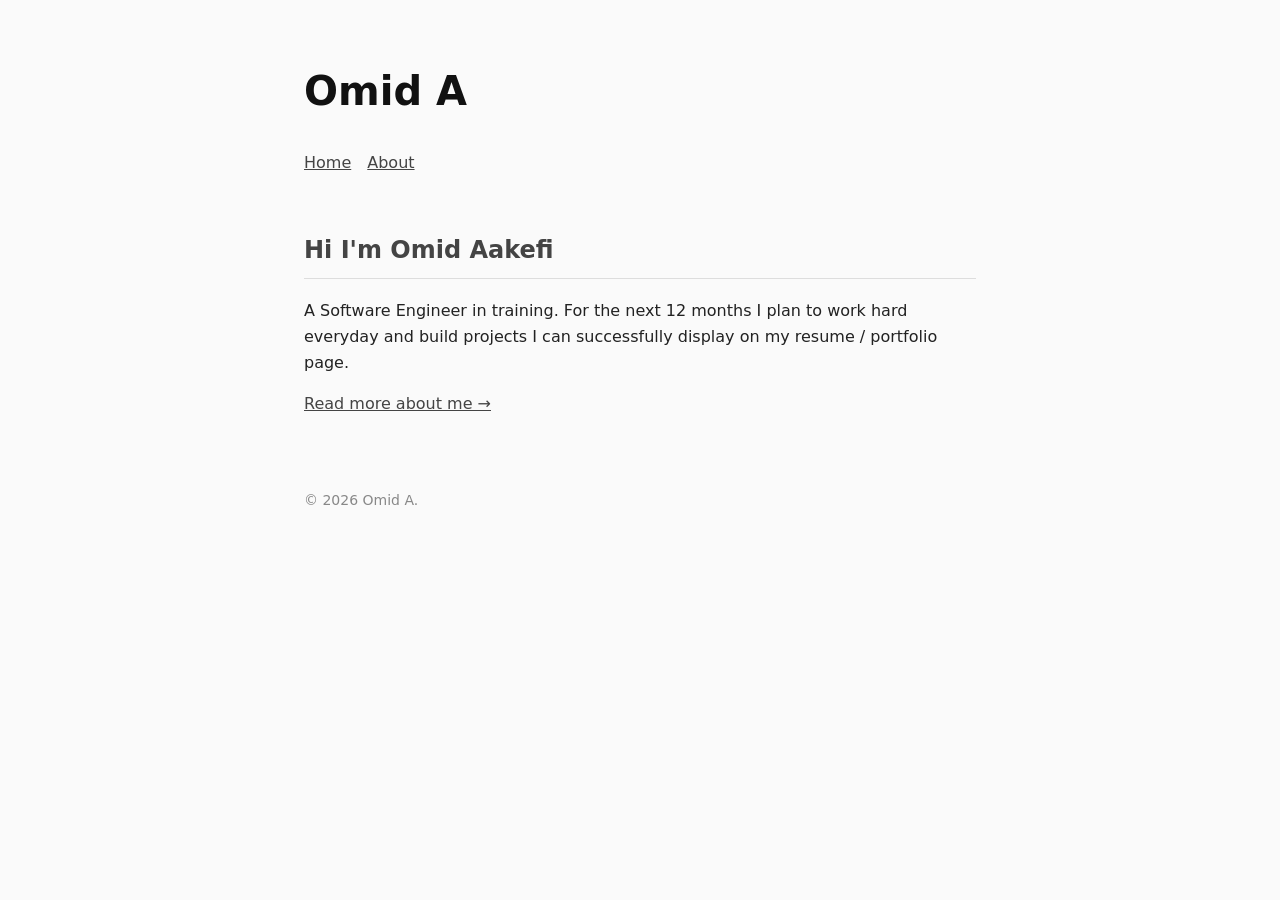
<file: index.html>
<!DOCTYPE html>
<html lang="en">
    <head>
        <meta charset="UTF-8">
        <meta name="viewport" content="width=device-width, initial-scale=1">
        <title>Omid A - Software Engineer in training</title>
        <link rel="stylesheet" href="styles.css">
    </head>
    <body>
        <header>
            <h1>Omid A</h1>
            <nav>
                <a href="index.html">Home</a>
                <a href="about.html">About</a>
            </nav>
        </header>
        <main>
            <section>
                <h2>Hi I'm Omid Aakefi</h2>
                <p>A Software Engineer in training. For the next 12 months I plan to work hard everyday and build projects I can successfully display on my resume / portfolio page.</p>
                <a href="about.html">Read more about me →</a>
            </section>
        </main>
        <footer>
            <p>© <time datetime="2026">2026</time> Omid A.</p>
        </footer>
    </body>
</html>
</file>
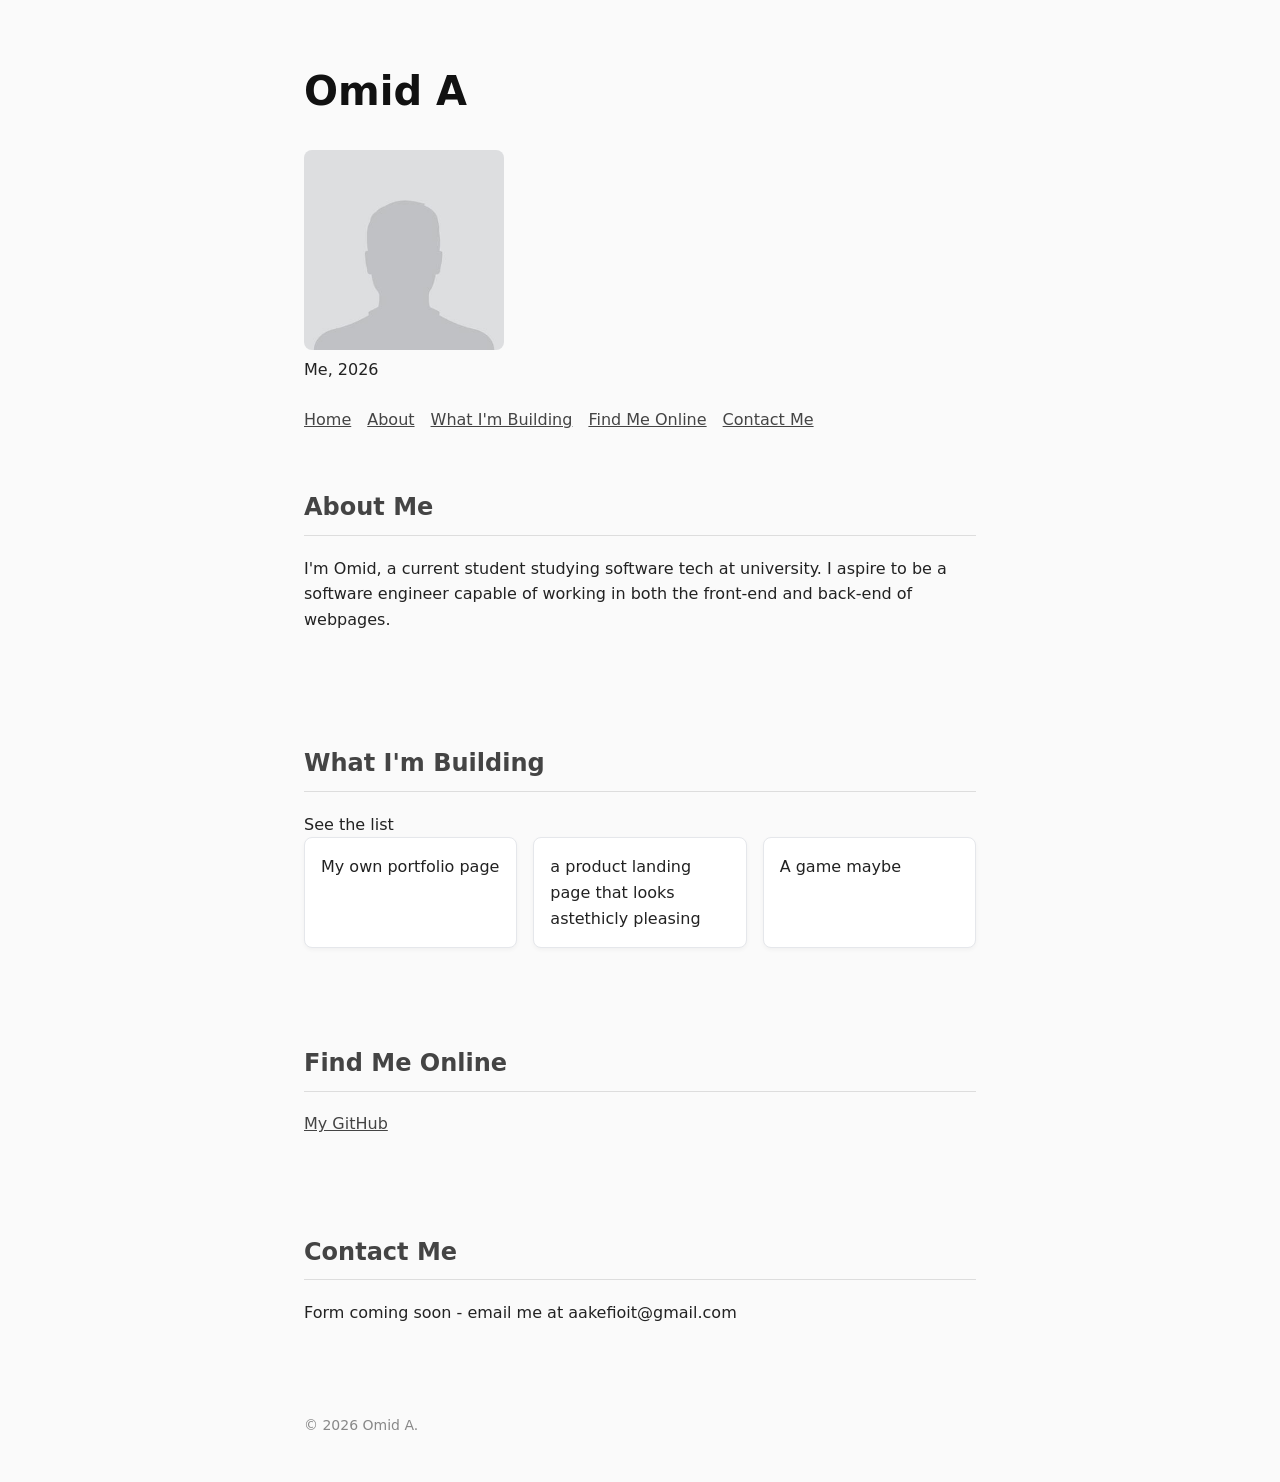
<file: about.html>
<!DOCTYPE html>
<html lang="en">
    <head>
        <meta charset="UTF-8">
        <meta name="viewport" content="width=device-width, initial-scale=1">
        <title>About Omid A</title>
        <link rel="stylesheet" href="styles.css">
    </head>
    <body>
        <header>
            <h1>Omid A</h1>
            <figure>
                 <img src="Imgs/about/profile.webp" alt="portrait photo of me sitting at a desk">
                 <figcaption>Me, 2026</figcaption>
            </figure>
            <nav>
                <a href="index.html">Home</a>
                <a href="#about">About</a>
                <a href="#building">What I'm Building</a>
                <a href="#online">Find Me Online</a>
                <a href="#contact">Contact Me</a>
            </nav>
        </header>
        <main>
            <section id="about">
                <h2>About Me</h2>
                <p>I'm Omid, a current student studying software tech at university. I aspire to be a software engineer capable of working in both the front-end and back-end of webpages.</p>
            </section>
            <section id="building">
                <h2>What I'm Building</h2>
                    <summary>See the list</summary>
                    <ul>
                        <li>My own portfolio page</li>
                        <li>a product landing page that looks astethicly pleasing</li>
                        <li>A game maybe</li>
                    </ul>
            </section>
            <section id="online">
                <h2>Find Me Online</h2>
                <a href="https://github.com/AakefiO" target="_blank" rel="noopener noreferrer">My GitHub</a>
            </section>
            <section id="contact">
                <h2>Contact Me</h2>
                <p>Form coming soon - email me at aakefioit@gmail.com</p>
            </section>
        </main>
        
        <footer>
            <p>© <time datetime="2026">2026</time> Omid A.</p>
        </footer>
    </body>
</html>
</file>
<file: styles.css>
/* Universal Fix */

*, *::before, *::after {
    box-sizing: border-box;
}

/* Body Styles */

body {
    font-family: system-ui, -apple-system, BlinkMacSystemFont, 'Segoe UI', sans-serif;
    color: #222;
    background-color: #fafafa;
    max-width: 720px;
    margin: 0 auto;
    padding: 32px 24px;
    line-height: 1.6;
}

/* Section Styles */

section {
    padding: 24px 0;
    margin-bottom: 16px;
}

/* heading styles */

h1 {
    color: #111;
    font-size: 40px;
}

h2 {
    color: #444;
    border-bottom: 1px solid #ddd;
    padding-bottom: 8px;
    margin-top: 32px;
}

/* nav & link styles*/

nav {
    display: flex;
    gap: 16px;
    flex-wrap: wrap;
}

a {
    color: #444;
    text-decoration: underline;
    transition: color 0.2s ease;
}

a:hover {
    color: red;
}

/* Input & send button styles */

form {
    display: flex;
    flex-direction: column;
    gap: 12px;
    max-width: 400px;
}


input, textarea {
    display: block;
    width: 100%;
    max-width: 400px;
    padding: 8px 12px;
    border: 1px solid #ccc;
    border-radius: 4px;
    font-family: inherit;
    font-size: 16px;
}

button {
    padding: 10px 20px;
    background-color: #2563eb;
    color: white;
    border: none;
    border-radius: 4px;
    font-size: 16px;
    cursor: pointer;
    transition: background-color 0.2s ease, transform 0.1s ease;
}

button:hover {
    background-color: #1e40af;
    transform: translateY(-1px);
}

button:active {
    transform: translateY(0);
}

/* figure styles */

figure {
    margin: 24px 0;
}

figure img {
    max-width: 200px;
    border-radius: 8px;
}


/* UL & LI Styles */

#building ul {
    display: grid;
    grid-template-columns: repeat(3, 1fr);
    gap: 16px;
    list-style: none; /* Removes bullet markers */
    padding: 0;
    margin: 0;
}

#building li {
    background-color: white;
    padding: 16px;
    border: 1px solid #e5e7eb;
    border-radius: 8px;
    box-shadow: 0 2px 4px rgba(0, 0, 0, 0.04);
    transition: transform 0.2s ease, box-shadow 0.2s ease;
}

#building li:hover {
    transform: translateY(-4px);
    box-shadow: 0 8px 16px rgba(0, 0, 0, 0.08);
}

/* Footer styles */

footer {
    margin-top: 48px;
    color: #888;
    font-size: 14px;
}



/* Media Queries */

@media (max-width: 768px) {
    body {
        padding: 16px 12px;
    }

    h1 { 
        font-size: 32px;
    }

    #building ul {
        grid-template-columns: 1fr;
    }
}
</file>
